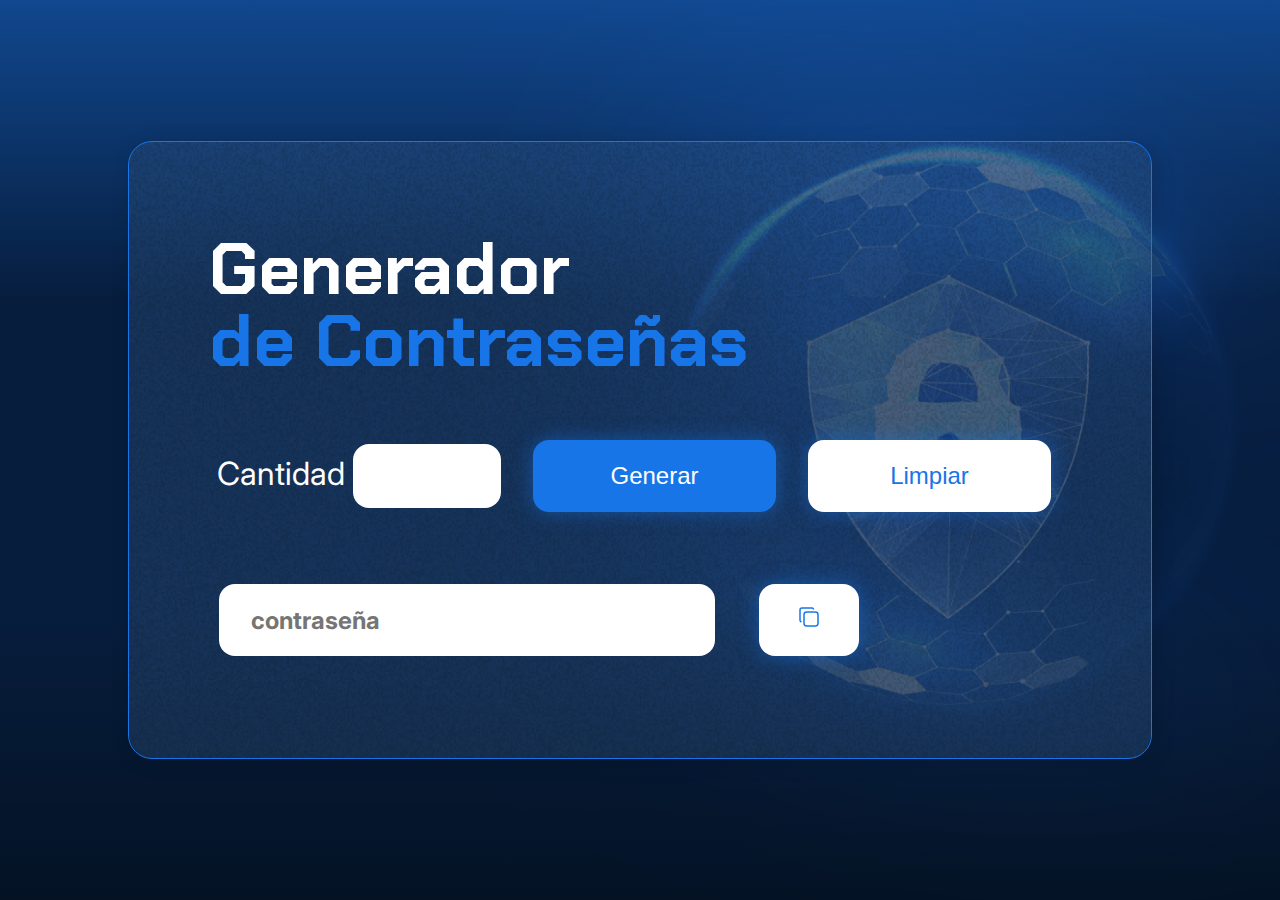
<file: index.html>
<!DOCTYPE html>
<html lang="en">
<head>
    <meta charset="UTF-8">
    <meta http-equiv="X-UA-Compatible" content="IE=edge">
    <meta name="viewport" content="width=device-width, initial-scale=1.0">
    <link rel="preconnect" href="https://fonts.googleapis.com">
    <link rel="preconnect" href="https://fonts.gstatic.com" crossorigin>
    <link href="https://fonts.googleapis.com/css2?family=Chakra+Petch:wght@700&family=Inter:wght@400;700&display=swap" rel="stylesheet">
    <title>Generador de contraseñas</title>
    <link rel="stylesheet" href="./assets/style.css">
</head>
<body>
     
    <main class="container">
        <div class="container__contenido">
            <div class="container__informacion">
                <div class="container__texto">
                    <h1>Generador<span class="container__texto-azul"> de Contraseñas</span></h1>
                    <div class="container__campo"> 
                        <label class="texto__parrafo">Cantidad
                            <input class="container__input" type="number" id="cantidad" >
                        </label>
                        <button class="boton" id="generar" onclick="generarPass()" >Generar</button>
                        <button class="boton-2" id="limpiar" onclick="cleanPass()" >Limpiar</button>
                        
                    </div> 
                    <div class="container__campo">
                        <input class="container__contrasena" type="text" id="contrasena" placeholder="contraseña">
                        <button class="boton-3" onclick="copyText()"><svg xmlns="http://www.w3.org/2000/svg" class="icon icon-tabler icon-tabler-copy" width="24" height="24" viewBox="0 0 24 24" stroke-width="1.5" stroke="#1875E8" fill="none" stroke-linecap="round" stroke-linejoin="round">
                            <path stroke="none" d="M0 0h24v24H0z" fill="none"/>
                            <path d="M7 7m0 2.667a2.667 2.667 0 0 1 2.667 -2.667h8.666a2.667 2.667 0 0 1 2.667 2.667v8.666a2.667 2.667 0 0 1 -2.667 2.667h-8.666a2.667 2.667 0 0 1 -2.667 -2.667z" />
                            <path d="M4.012 16.737a2.005 2.005 0 0 1 -1.012 -1.737v-10c0 -1.1 .9 -2 2 -2h10c.75 0 1.158 .385 1.5 1" />
                          </svg></button>
                          <!-- Mensaje suave -->
    <div id="copyMessage">Texto copiado en portapapeles</div>
                    </div>
                </div> 
            </div>
        </div>
 
    </main>
    
    <script src="main.js"></script> 
</body>
</html>
</file>
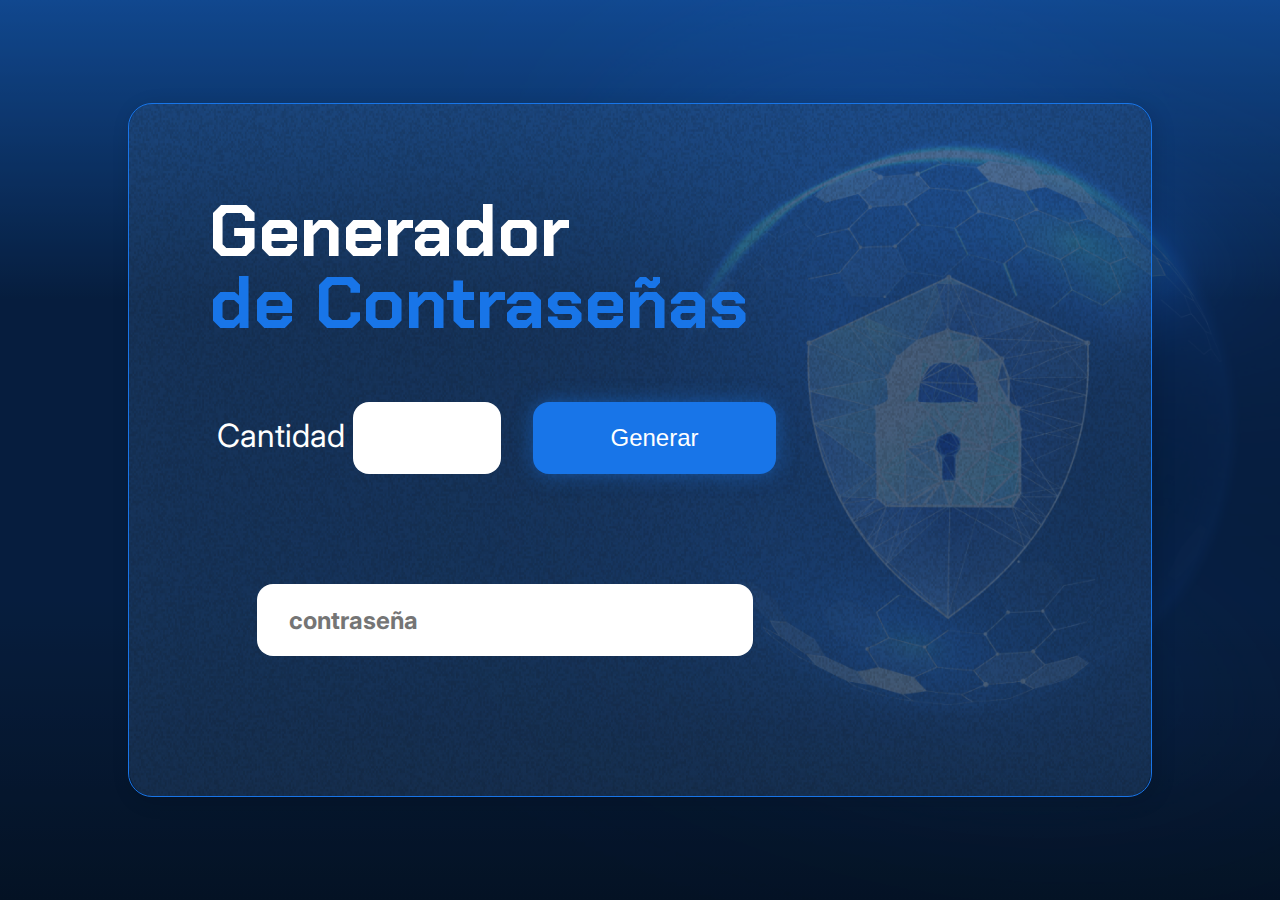
<file: inmersion-dev-aula1-Proyecto-Base/index.html>
<!DOCTYPE html>
<html lang="en">
<head>
    <meta charset="UTF-8">
    <meta http-equiv="X-UA-Compatible" content="IE=edge">
    <meta name="viewport" content="width=device-width, initial-scale=1.0">
    <link rel="preconnect" href="https://fonts.googleapis.com">
    <link rel="preconnect" href="https://fonts.gstatic.com" crossorigin>
    <link href="https://fonts.googleapis.com/css2?family=Chakra+Petch:wght@700&family=Inter:wght@400;700&display=swap" rel="stylesheet">
    <title>Generador de contraseñas</title>
    <link rel="stylesheet" href="./assets/style.css">
</head>
<body>
     
    <main class="container">
        <div class="container__contenido">
            <div class="container__informacion">
                <div class="container__texto">
                    <h1>Generador<span class="container__texto-azul"> de Contraseñas</span></h1>
                    <div class="container__campo"> 
                        <label class="texto__parrafo">Cantidad
                            <input class="container__input" type="number" id="cantidad" >
                        </label>
                        <button class="boton" id="generar" onclick="generarPass()" >Generar</button>
                    </div> 
                    <div class="container__campo">
                        <input class="container__contrasena" type="text" id="contrasena" placeholder="contraseña">
                    </div>
                </div> 
            </div>
        </div>
 
    </main>
    
    <script src="main.js"></script> 
</body>
</html>
</file>
<file: assets/style.css>
* {
    box-sizing: border-box;
    margin: 0;
    padding: 0;
    color: white;
}

body {
    background: linear-gradient(#1354A5 0%, #041832 33.33%, #041832 66.67%, #01080E 100%);
    height: 100vh;
    display: flex;
    align-items: center;
    justify-content: center;
}

body::before {
    background-image: url("img/candado.png");
    background-repeat: no-repeat;
    background-position: right;
    background-size: cover;
    content: "";
    display: block;
    position: absolute;
    width: 100%;
    height: 100%;
    opacity: 0.4;
}

.container {
    width: 80%;
    min-height: 50vh;
    display: flex;
    align-items: center;
    justify-content: space-between;
    border-radius: 24px;
    border: 1px solid #1875E8;
    box-shadow: 4px 4px 20px 0px rgba(1, 8, 14, 0.15);
    background-image: url("img/Ruido.png");
    background-size: 100% 100%;
    position: relative;
    overflow: hidden;
}

.container__contenido {
    display: flex;
    align-items: center;
    position: relative;
    width: 100%;
}

.container__informacion {
    flex: 1;
    padding: 3rem;
}

h1 {
    font-family: 'Chakra Petch', sans-serif;
    font-size: 72px;
    font-style: normal;
    font-weight: 700;
    line-height: 100%;
    padding: 2rem;
}

.container__texto {
    margin: 12px 0;
    display: flex;
    flex-direction: column;
}

.container__texto-azul {
    color: #1875E8;
    display: block;
}

.container__campo {
    display: flex;
    align-items: center;
    margin-bottom: 12px;
    margin: 30px;
    gap: 2rem;
}

.texto__parrafo {
    color: #FFF;
    font-family: 'Inter';
    font-size: 32px;
    font-style: normal;
    font-weight: 400;
    line-height: normal;
    margin-left: 10px;
}

.container__input {
    width: 148px;
    height: 50px;
    border-radius: 16px;
    background-color: #FFF;
    border: none;
    color: #535353;
    padding: 2rem;
    font-size: 24px;
    font-weight: 700;
    font-family: 'Inter', sans-serif;
}

.boton, .boton-2,.boton-3 {
    color: white;
    font-size: 1.5rem;
    border: none;
    background-color: #1875E8;
    padding: 1rem 1.5rem;
    border-radius: 16px;
    width: 243px;
    height: 72px;
    box-shadow: 0px 0px 20px 0px rgba(24, 117, 232, 0.50);
    cursor: pointer;
}

.boton-2,.boton-3 {
    color: #1875E8;
    background-color: #fff;
   
}
.boton-3 {
   
    width: 100px;
    height: 72px;
    
}
  /* Estilos para el mensaje suave */
  #copyMessage {
    visibility: hidden;
    position: fixed;
    top: 50%;
    left: 50%;
    transform: translate(-50%, -50%);
    background-color: #333;
    color: #fff;
    padding: 10px 20px;
    border-radius: 5px;
    opacity: 0;
    font-family: 'Chakra Petch', sans-serif;
    transition: visibility 0s, opacity 0.5s ease-in-out;
}
#copyMessage.show {
    visibility: visible;
    opacity: 1;
}

.container__contrasena {
    width: 496px;
    height: 72px;
    border-radius: 16px;
    background-color: #FFF;
    border: none;
    color: #1875E8;
    margin: 12px;
    padding: 2rem;
    font-size: 24px;
    font-weight: 700;
    font-family: 'Inter', sans-serif;
}

/* Haciendo la página responsive */

@media screen and (max-width: 1200px) {
    h1 {
        font-size: 56px;
    }
    .container {
        width: 90%;
    }
}

@media screen and (max-width: 992px) {
    .container__informacion {
        padding: 2rem;
    }
    h1 {
        font-size: 48px;
    }
    .texto__parrafo {
        font-size: 28px;
    }
}

@media screen and (max-width: 768px) {
    .container {
        flex-direction: column;
        padding: 2rem;
    }
    h1 {
        font-size: 40px;
    }
    .container__input, .container__contrasena, .boton, .boton-2 {
        width: 100%;
        height: 60px;
    }
    .container__informacion {
        padding: 1.5rem;
    }
}

@media screen and (max-width: 576px) {
    .container__campo {
        flex-direction: column;
    }
    h1 {
        font-size: 32px;
    }
    .texto__parrafo {
        font-size: 24px;
    }
    .container__input, .container__contrasena, .boton, .boton-2 {
        height: 50px;
        font-size: 18px;
    }
}
</file>
<file: inmersion-dev-aula1-Proyecto-Base/assets/style.css>
* {
    box-sizing: border-box;
    margin: 0;
    padding: 0;
    color: white;
}

body {
    background: linear-gradient(#1354A5 0%, #041832 33.33%, #041832 66.67%, #01080E 100%); 
    height: 100vh;
    display: flex; 
    align-items: center;
    justify-content: center;
    
}

body::before {
    background-image: url("img/candado.png");
    background-repeat: no-repeat;
    background-position: right;
    background-size: cover;
    content: "";
    display: block;
    position: absolute;
    width: 100%;
    height: 100%;
    opacity: 0.4;
}

.container {
    width: 80%;
    min-height: 50vh;
    display: flex;
    align-items: center;
    justify-content: space-between;
    border-radius: 24px;
    border: 1px solid #1875E8;
    box-shadow: 4px 4px 20px 0px rgba(1, 8, 14, 0.15);
    background-image: url("img/Ruido.png");
    background-size: 100% 100%;
    position: relative;
    overflow: hidden;
}

.container__contenido {
    display: flex;
    align-items: center;
    position: relative;
    width: 100%;
}

.container__informacion {
    flex: 1;
    padding: 3rem;
    
}

h1 {
    font-family: 'Chakra Petch', sans-serif;
    font-size: 72px;
    font-style: normal;
    font-weight: 700;
    line-height: 100%;
    padding: 2rem;
}

.container__texto {
    margin: 12px 0;
    display: flex;
    flex-direction: column;
    
}

.container__texto-azul {
    color: #1875E8;
    display: block;
}

.container__campo {
    display: flex;
    align-items: center;  
    margin-bottom: 12px;
    margin: 30px;
    gap: 2rem;  
}

.texto__parrafo {
    color: #FFF;
    font-family: 'Inter';
    font-size: 32px;
    font-style: normal;
    font-weight: 400;
    line-height: normal;
    margin-left: 10px;  
}

.container__input {
    width: 148px;
    height: 72px;
    border-radius: 16px;
    background-color: #FFF;
    border: none;
    color: #535353;
    padding: 2rem;
    font-size: 24px;
    font-weight: 700;
    font-family: 'Inter', sans-serif;
    
}

.boton{
    color: white;
    font-size: 1.5rem;
    border: none;
    background-color: #1875E8;
    padding: 1rem 1.5rem;
    border-radius: 16px;
    width: 243px;
    height: 72px;
    box-shadow: 0px 0px 20px 0px rgba(24, 117, 232, 0.50);
    cursor: pointer;
}

.container__contrasena {
    width: 496px;
    height: 72px;
    border-radius: 16px;
    background-color: #FFF;
    border: none;
    color: #1875E8;
    margin: 50px;
    padding: 2rem;
    font-size: 24px;
    font-weight: 700;
    font-family: 'Inter', sans-serif;
}
</file>
